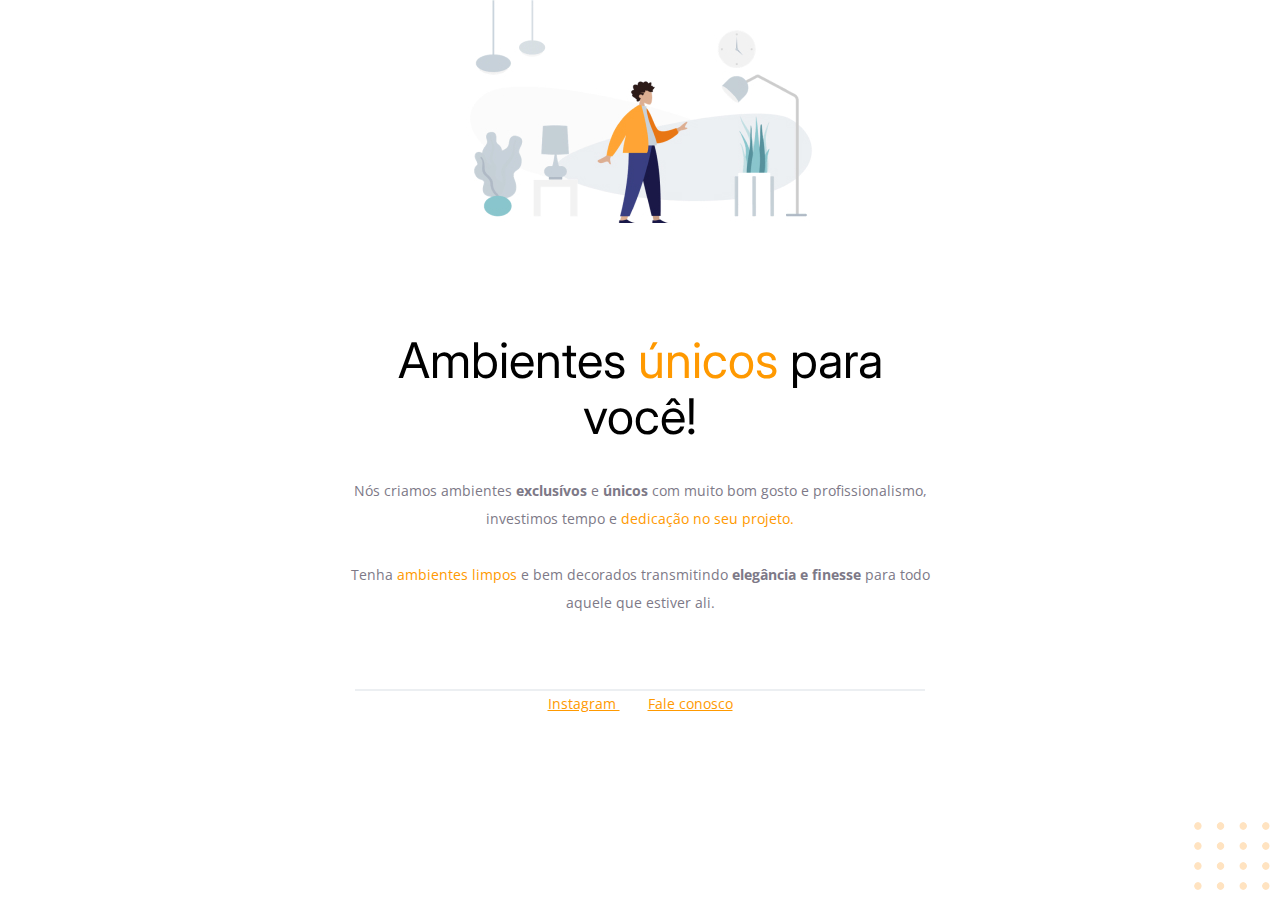
<file: Explorer/PROJETO_01/index.html>
<!DOCTYPE html>
<html lang="pt-br">

  <head>
    
    <link rel="preconnect" href="https://fonts.googleapis.com">
    <link rel="preconnect" href="https://fonts.gstatic.com" crossorigin>

    <meta charset="UTF-8">
    <meta name="viewport" content="width=device-width, initial-scale=1.0">

    <title>Móveis customizados</title>

    <link href="https://fonts.googleapis.com/css2?family=Inter:wght@400;700&family=Open+Sans:wght@400;700&display=swap" 
    rel="stylesheet">

    <link rel="stylesheet" href="style.css">
    
  </head>
  <body>
  
    
    <div id="hero">

    <img 

      src="images/img1.jpg" 
      alt="desenho de uma pessoa em uma sala com móveis">

    <h1>
    
      Ambientes <span>únicos</span> para você!

    </h1>

    <p>

        Nós criamos ambientes <strong>exclusívos</strong> e <strong>únicos</strong> com muito bom gosto e profissionalismo, investimos tempo e <span>dedicação no seu projeto.</span> 

       <br/>
       <br/>
        

        Tenha <span>ambientes limpos</span> e bem decorados transmitindo <strong>elegância  e finesse</strong> para todo aquele que estiver ali.

    </p>

  </div>

  <div id="footer" class="line">
   
  <a 
    target="_blank"
    href="https://instagram.com/@vinifigueiras">
    Instagram

  </a>

   <a 

    href="mailto:figueiravinicius@hotmail.com">
    Fale conosco

  </a>

  </div>

  <img 

    id="balls"
    src="images/balls.svg" 
    alt="bolinhas laranjadas no canto inferior direito da tela"/>

  </body>
</html>
</file>
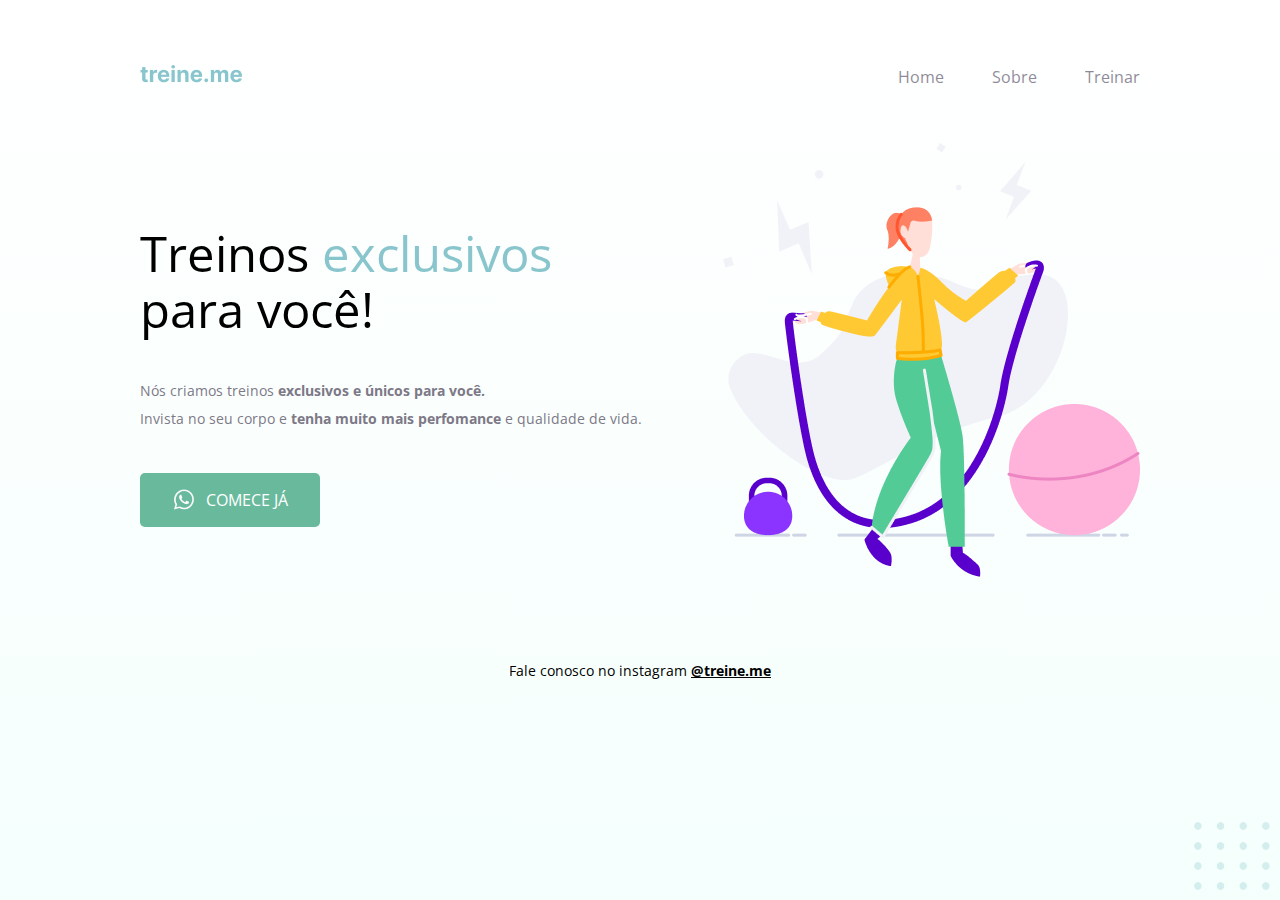
<file: Explorer/PROJETO_02/index.html>
<!DOCTYPE html>
<html lang="pt-be">
  <head>
    
    <link rel="preconnect" href="https://fonts.googleapis.com">
    <link rel="preconnect" href="https://fonts.gstatic.com" crossorigin>

    <meta charset="UTF-8">
    <meta name="viewport" content="width=device-width, initial-scale=1.0">
    <title>Treine.me</title>

    <link href="https://fonts.googleapis.com/css2?family=Mulish:wght@400;700&family=Open+Sans:wght@400;700&display=swap" rel="stylesheet">

    <link rel="stylesheet" href="style.css">

  </head>
  <body>

    <div class="page">
      
      <nav>
        <a id="logo" href="#">
          <img src="images/treine.me.png" alt="treine.me">
        </a>
        <ul>
            <li><a href="#">Home</a></li>
            <li><a href="#">Sobre</a></li>
            <li><a href="#">Treinar</a></li>
          </ul>

      </nav>

      <main>

        <section class="text">

          <h1>
            Treinos <span>exclusivos</span> 
            <br/>
            para você!
          </h1>

          <p>
            Nós criamos treinos <strong>exclusivos e únicos para você.</strong> <br/>
            Invista no seu corpo e <strong>tenha muito mais perfomance</strong> e qualidade de vida.
          </p>

          <button>
            <img src="images/whats.svg" alt="zapzap">
            Comece já
          </button>


        </section>

        <img src="images/img.png" alt="desenho de uma mulher">


      </main>

      <footer>

        Fale conosco no instagram 
        <a href="https://instagram.com//treineme" target="_blank">@treine.me</a>

      </footer>

   </div>

   <img id="bola" src="images/balls.svg" alt="bolinhas verdes">

  </body>
</html>
</file>
<file: Explorer/PROJETO_01/style.css>
h1{

  font-family: 'Inter', sans-serif;
  font-size: 49px;
  line-height: 56px;
  font-weight: normal;

  margin-bottom: 32px;
 

}

body {

  font-family: 'Open Sans', sans-serif;
  text-align: center;
  margin: 0px;

}

#hero {

  width: 592px;
  margin: 0px auto 72px;

}


#hero img {

margin-bottom: 72px

}

span, a  {

  color: #FF9900;

}

p, #footer {

  color: #7D7987;
  font-size: 14px;
  line-height: 28px;

}


#footer a + a {

  margin-left: 28px;


}

.line {

  width: 568px;
  height: 0px;
  border: 1px #ECEFF2 solid;
  margin: 0 auto 8px;

}

#balls {

  position: fixed;
  bottom: 0px;
  right: 0px;


}
</file>
<file: Explorer/PROJETO_02/style.css>
body {

  margin: 0;
  font-family: 'Open Sans', sans-serif;
  background: linear-gradient(180deg, rgba(227, 255, 248, 0.00) 0%, rgba(227, 255, 248, 0.38) 100%);

  min-height: 100vh;

}

.page {
  
  width: 1000px;
  margin: auto;
  padding: 65px;

}


nav {

  display: flex;
  justify-content: space-between;
  align-items: center;
  margin-bottom: 55px;
  
  
}

main {
  display: flex;
  align-items: center;
  justify-content: space-between;
}

ul {
  display: flex;
  gap: 48px;
  list-style: none;
  margin: 0;
  padding: 0;
  }

ul li a {
  opacity: 0.5;
}

ul li a:hover {
  font-weight: bold;
  opacity: 1;
 }

ul li a {
  text-decoration: none;
  color: #1F1534;
}

h1 ul {
  font-family: 'Mulish', sans-serif;
}

 
h1 {
  font-size: 49px;
  line-height: 56px;
  color: #000;
  font-weight: normal;
  margin-bottom: 40px;

}

h1 span {
  color: #89C5CC;
}


p {
  color: #7D7987;
  font-size: 14px;
  line-height: 28px;
  margin-bottom: 40px;
}

button {
  font-size: 16px;
  color: white;
  text-transform: uppercase;
  font-family: 'Open Sans', sans-serif;

  background-color: #69B99D;
  border: 0;
  padding: 14px 32px 15px;
  
  display: flex;
  align-items: center;
  justify-content: center;
  gap: 10px;
  border-radius: 5px;
  cursor: pointer;
  }

  button:hover {
  background-color: #389950;
  }

footer {
  font-size: 14px;
  line-height: 28px;
  text-align: center;
  margin-top: 80px;
  }

footer a {
  font-weight: bold;
  color: #000;
}

#bola {
  position: fixed;
  bottom: 0px;
  right: 0;
}
</file>
